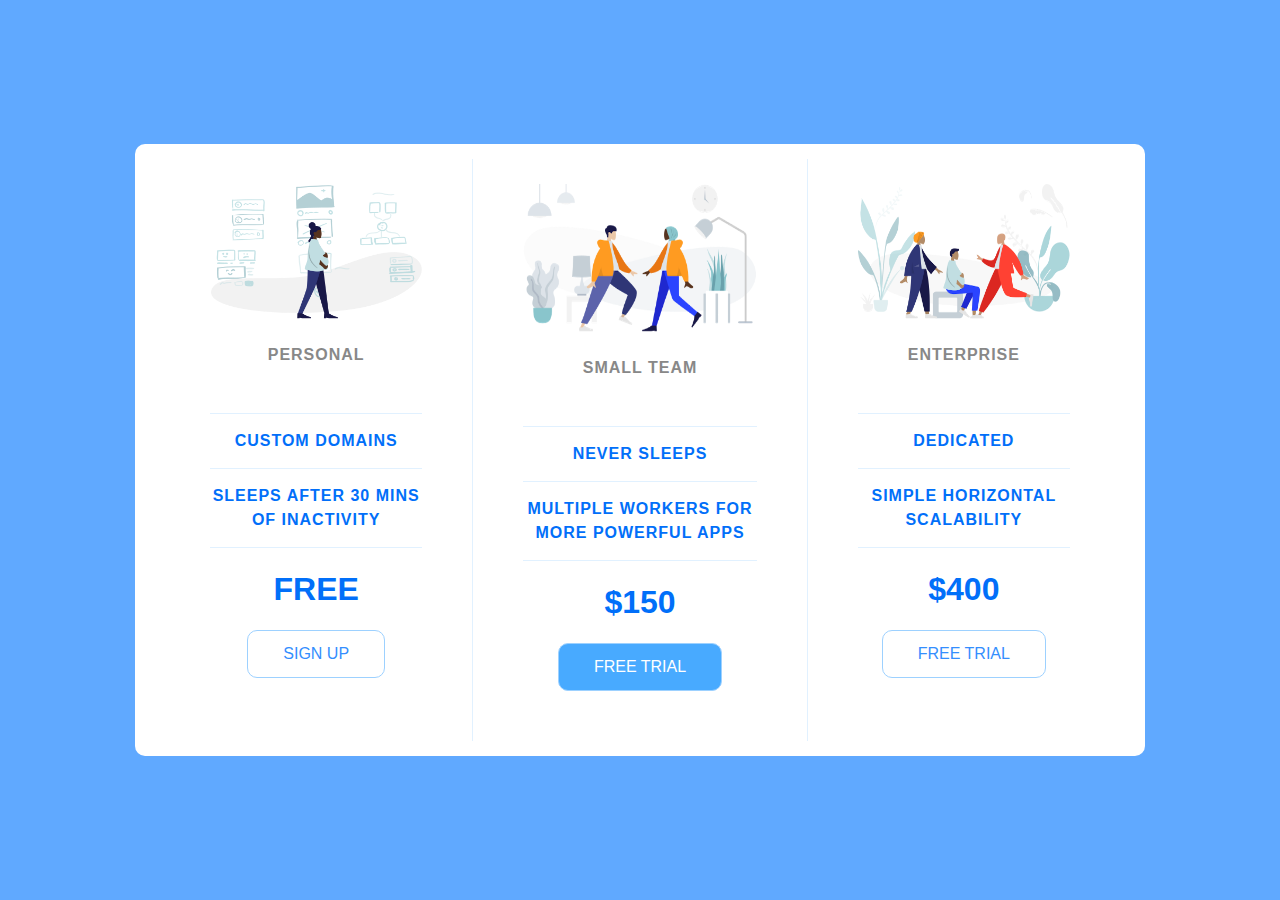
<file: Pricing_panel/index.html>
<!DOCTYPE html>
<html lang="en">

<head>
    <meta charset="UTF-8">
    <meta http-equiv="X-UA-Compatible" content="IE=edge">
    <meta name="viewport" content="width=device-width, initial-scale=1.0">
    <title>Price Tiers</title>
    <link rel="stylesheet" href="app.css">
</head>

<body>
    <div class="panel">

        <div class="pricing-plan">
            <img src="icon1.png" alt="" class="pricing-img">
            <h2 class="pricing-header">Personal</h2>
            <ul class="pricing-features">
                <li class="pricing-features-item">Custom domains</li>
                <li class="pricing-features-item">Sleeps after 30 mins of inactivity</li>
            </ul>
            <span class="pricing-price">Free</span>
            <a href="#/" class="pricing-button">Sign up</a>
        </div>

        <div class="pricing-plan">
            <img src="icon2.png" alt="" class="pricing-img">
            <h2 class="pricing-header">Small team</h2>
            <ul class="pricing-features">
                <li class="pricing-features-item">Never sleeps</li>
                <li class="pricing-features-item">Multiple workers for more powerful apps</li>
            </ul>
            <span class="pricing-price">$150</span>
            <a href="#/" class="pricing-button is-featured">Free trial</a>
        </div>

        <div class="pricing-plan">
            <img src="icon3.png" alt="" class="pricing-img">
            <h2 class="pricing-header">Enterprise</h2>
            <ul class="pricing-features">
                <li class="pricing-features-item">Dedicated</li>
                <li class="pricing-features-item">Simple horizontal scalability</li>
            </ul>
            <span class="pricing-price">$400</span>
            <a href="#/" class="pricing-button">Free trial</a>
        </div>

    </div>

</body>

</html>
</file>
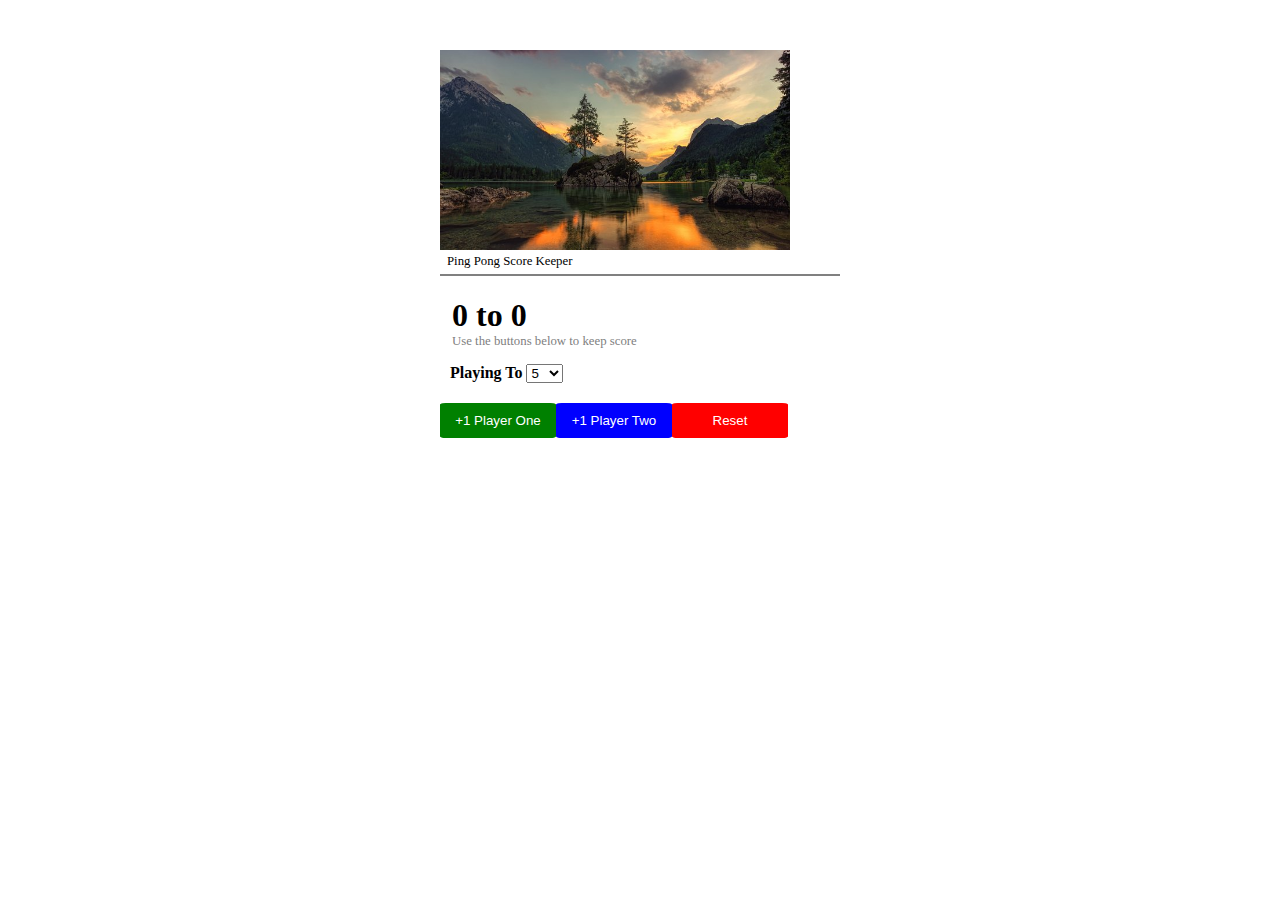
<file: ScoreKeeper/index.html>
<!DOCTYPE html>
<html lang="en">

<head>
    <meta charset="UTF-8">
    <meta http-equiv="X-UA-Compatible" content="IE=edge">
    <meta name="viewport" content="width=device-width, initial-scale=1.0">
    <title>Score Keeper</title>
    <link rel="stylesheet" href="index.css">
</head>

<body>
    <section id="sect1">
        <div>
            <img src="lake-5029360__340.jpg" alt="Lake musuli sana">
            <p>Ping Pong Score Keeper</p>
        </div>
        <div class="sameMargin">
            <h1>
                <span id="scorePlayer1">0</span>
                to <span id="scorePlayer2">0</span>
            </h1>
            <p id="para2">Use the buttons below to keep score</p>
        </div>
        <div class="sameMargin" id="controls">
            <label for="playMax"><b>Playing To</b></label>
            <select name="choice" id="playMax">
                <option value="1">1</option>
                <option value="2">2</option>
                <option value="3">3</option>
                <option value="4">4</option>
                <option value="5" selected>5</option>
                <option value="6">6</option>
                <option value="7">7</option>
                <option value="8">8</option>
                <option value="9">9</option>
                <option value="10">10</option>
            </select>
        </div>
        <div class="buttons">
            <button id="player1">+1 Player One</button>
            <button id="player2">+1 Player Two</button>
            <button id="reset">Reset</button>
        </div>
    </section>
    <script src="index.js"></script>
</body>

</html>
</file>
<file: ScoreKeeper/index.css>
body {
    margin: auto;
    width: 400px;
    padding: 50px;

}



#sect1 {
    width: 400px;
    display: flex;
    justify-content: center;
    flex-direction: column;
}

img {
    width: 350px;
    height: 200px;
}

p {
    height: 20px;
    margin: 0 7px;
    font-size: 80%;
}

#para2 {
    color: grey;
    margin: 0;
}

h1 {
    margin-bottom: 0px;
}

.sameMargin {
    margin-left: 12px;
}

#controls {
    margin: 10px;
}

.buttons {

    width: 100%;
    margin-top: 10px;
    display: flex;
    flex-grow: 1;
}

.buttons button {
    width: 29%;
    height: 35px;
    border-radius: 5%;
    color: white;
}

#player1 {
    background-color: green;
    border: solid 1px green;

}

#player2 {
    background-color: blue;
    border: solid 1px blue;

}

#reset {
    background-color: red;
    border: solid 1px red;

}

section div:first-of-type {
    border-bottom: 2px solid grey;
}
</file>
<file: Pricing_panel/app.css>
/* http://meyerweb.com/eric/tools/css/reset/ 
   v2.0 | 20110126
   License: none (public domain)
*/

html,
body,
div,
span,
applet,
object,
iframe,
h1,
h2,
h3,
h4,
h5,
h6,
p,
blockquote,
pre,
a,
abbr,
acronym,
address,
big,
cite,
code,
del,
dfn,
em,
img,
ins,
kbd,
q,
s,
samp,
small,
strike,
strong,
sub,
sup,
tt,
var,
b,
u,
i,
center,
dl,
dt,
dd,
ol,
ul,
li,
fieldset,
form,
label,
legend,
table,
caption,
tbody,
tfoot,
thead,
tr,
th,
td,
article,
aside,
canvas,
details,
embed,
figure,
figcaption,
footer,
header,
hgroup,
menu,
nav,
output,
ruby,
section,
summary,
time,
mark,
audio,
video {
    margin: 0;
    padding: 0;
    border: 0;
    font-size: 100%;
    font: inherit;
    vertical-align: baseline;
}

/* HTML5 display-role reset for older browsers */
article,
aside,
details,
figcaption,
figure,
footer,
header,
hgroup,
menu,
nav,
section {
    display: block;
}

body {
    line-height: 1;
}

ol,
ul {
    list-style: none;
}

blockquote,
q {
    quotes: none;
}

blockquote:before,
blockquote:after,
q:before,
q:after {
    content: '';
    content: none;
}

table {
    border-collapse: collapse;
    border-spacing: 0;
}

html {
    box-sizing: border-box;
    font-family: 'Open Sans', sans-serif;
}


body {
    background-color: #60a9ff;
    display: flex;
    justify-content: center;
    align-items: center;
    min-height: 100vh;
}

.panel {
    background-color: white;
    border-radius: 10px;
    padding: 15px 25px;
    width: 100%;
    max-width: 960px;
    display: flex;
    flex-direction: column;
    text-align: center;
    text-transform: uppercase;

}

.pricing-plan {
    border-bottom: 1px solid #e1f1ff;

}

.pricing-plan:last-child {
    border-bottom: none;
}

.pricing-img {
    margin-bottom: 25px;
    max-width: 100%;
}

.pricing-header {
    color: #888;
    font-weight: 600;
    letter-spacing: 1px;
}

.pricing-features {
    margin: 50px 0 25px;
    color: #016ff9;
}

.pricing-features-item {
    font-weight: 600;
    letter-spacing: 1px;
    line-height: 1.5;
    padding: 15px 0;
    border-top: 1px solid #e1f1ff;

}

.pricing-features-item:last-child {
    border-bottom: 1px solid #e1f1ff;
}

.pricing-price {
    color: #016ff9;
    display: block;
    font-size: 32px;
    font-weight: 700;
}

.pricing-button {
    border: 1px solid #9dd1ff;
    border-radius: 10px;
    color: #348efe;
    display: inline-block;
    padding: 15px 35px;
    text-decoration: none;
    margin: 25px 0;
    transition: background-color 200ms ease-in-out;
}

.pricing-button:hover,
.pricing-button:focus {
    background-color: #e1f1ff;
}

.pricing-button.is-featured {
    background-color: #48aaff;
    color: white;
}

.pricing-button.is-featured:hover,
pricing-button.id-featured:focus {
    background-color: #269aff;
    color: white;
}

@media (min-width: 900px) {
    .panel {
        flex-direction: row;
    }

    .pricing-plan {
        border-bottom: none;
        border-right: 1px solid #e1f1ff;
        padding: 25px 50px;

    }

    .pricing-plan:last-child {
        border-right: none;
    }
}
</file>
